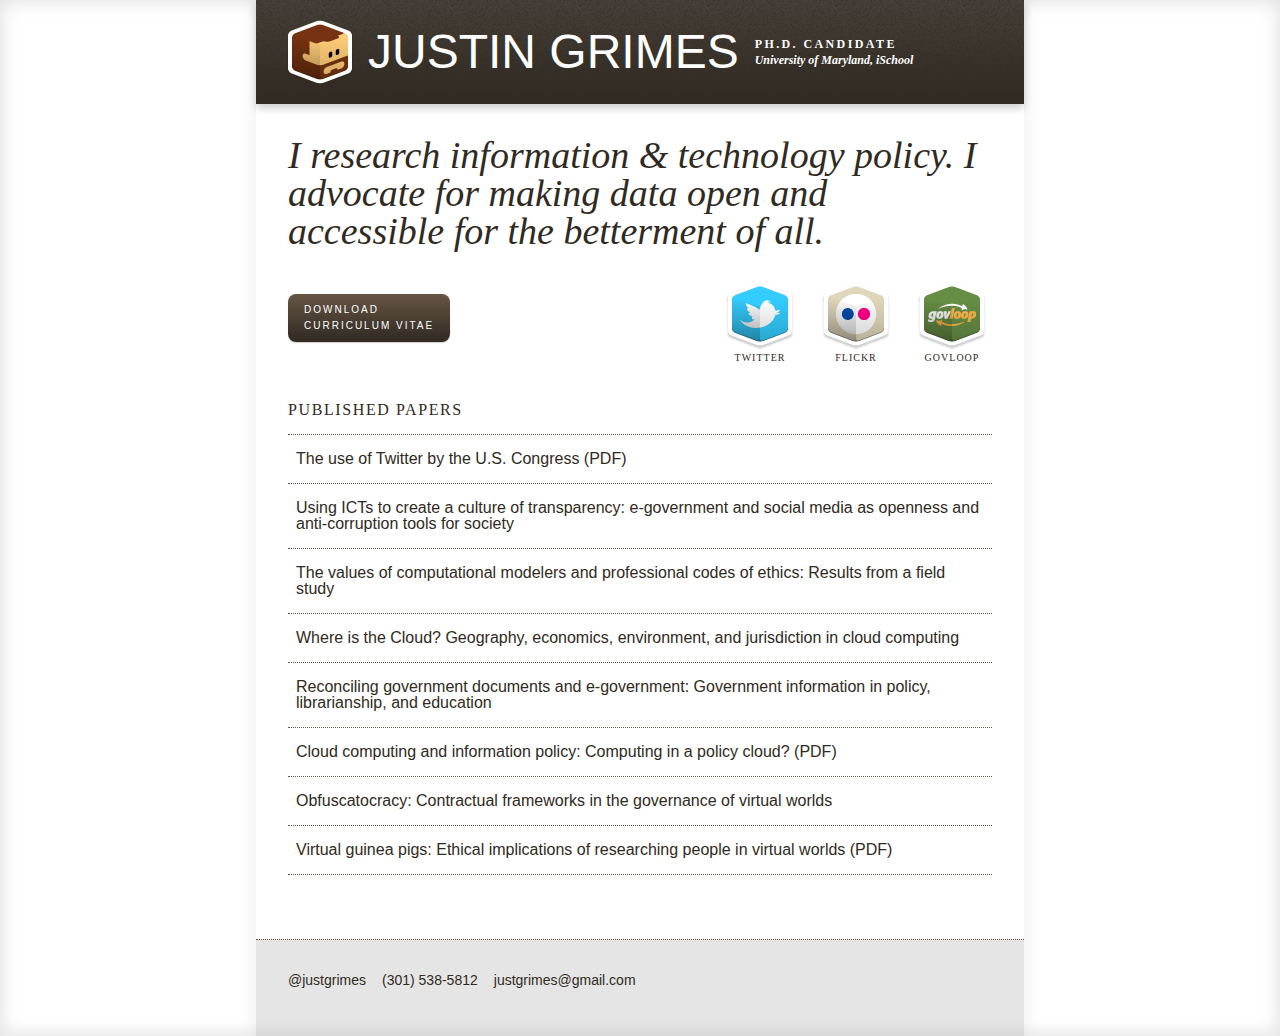
<file: index.html>
<!DOCTYPE html> 
<html> 
<head> 
  <meta charset=utf-8> 
  <title>Justin Grimes - Researcher, advocate, data wrangler...</title> 
  <!--<link rel=icon href= />--> 
  
  <link rel=stylesheet href=http://justgrimes.com/fonts/ProximaNovaRegular/stylesheet.css type=text/css> 
  <link rel=stylesheet href=http://justgrimes.com/fonts/ProximaNovaBold/stylesheet.css type=text/css> 
  <link rel=stylesheet href=http://justgrimes.com/fonts/LeagueGothic/stylesheet.css type=text/css> 
 
  <link rel=stylesheet media=all href=style.css> 
  
  <link rel='shortcut icon' href=images/favicon.png> 
  
  <meta name=viewport content='width=768px; initial-scale=1.0; maximum-scale=1.0;'> 
    
</head> 
<body> 
 
<div id=wrap> 
 
 
<header class=clearfloat> 
 
  <a href=# class=clearfloat><img src=images/JustGrimes160.png /><h1>Justin Grimes</h1></a> 
  <h2>Ph.D. Candidate<br /><em>University of Maryland, iSchool</em></h2> 
 
</header> 
 
 
<div id=content> 
 
  <h3>I research information & technology policy. I advocate for making data open and accessible for the betterment of all.</h3>
  
  
  <div id=links class=clearfloat> 
  
    <a href="" class=button>Download<br>Curriculum Vitae</a> 
    
    <ul class=clearfloat> 
      
      <li class=twitter><a href="http://twitter.com/justgrimes"> 
        Twitter
      </a></li> 
      
      <li class=flickr><a href="http://www.flickr.com/photos/notbrucelee"> 
        Flickr
      </a></li> 
      
      <li class=govloop><a href="http://www.govloop.com/profile/JustinGrimes"> 
        GovLoop
      </a></li> 
    
    </ul> 
    
  </div> 
  
  <h4>Published Papers</h4> 
  
  <ul id=published> 
    <li><a href="http://hcil.cs.umd.edu/trs/2009-32/2009-32.pdf">The use of Twitter by the U.S. Congress (PDF)</a></li> 
		<li><a href="http://dx.doi.org/10.1016/j.giq.2010.03.001">Using ICTs to create a culture of transparency: e-government and social media as openness and anti-corruption tools for society</a></li> 
		<li><a href="http://www.computer.org/portal/web/csdl/doi/10.1109/HICSS.2010.400">The values of computational modelers and professional codes of ethics: Results from a field study</a></li> 
		<li><a href="http://firstmonday.org/htbin/cgiwrap/bin/ojs/index.php/fm/article/view/2456/2171">Where is the Cloud? Geography, economics, environment, and jurisdiction in cloud computing</a></li> 
		<li><a href="http://linkinghub.elsevier.com/retrieve/pii/S0740624X0900046X">Reconciling government documents and e-government: Government information in policy, librarianship, and education</a></li> 
		<li><a href="www.umiacs.umd.edu/~jimmylin/publications/Jaeger_etal_2008.pdf">Cloud computing and information policy: Computing in a policy cloud? (PDF)</a></li> 
		<li><a href="http://firstmonday.org/htbin/cgiwrap/bin/ojs/index.php/fm/article/view/2153/2029">Obfuscatocracy: Contractual frameworks in the governance of virtual worlds</a> 
		<li><a href="http://ijire.net/issue_2.1/grimes.pdf">Virtual guinea pigs: Ethical implications of researching people in virtual worlds (PDF)</a> 
  </ul> 
  
 
</div> 
 
 
<footer> 
 
  <ul> 
    <li><a href=#> 
      @justgrimes
    </a></li> 
    
    <li><a rel=tel href=#> 
      (301) 538-5812
    </a></li> 
    
    <li><a href='&#109;&#97;&#105;&#108;&#116;&#111;&#58;&#106;&#117;&#115;&#116;&#103;&#114;&#105;&#109;&#101;&#115;&#64;&#103;&#109;&#97;&#105;&#108;&#46;&#99;&#111;&#109;'> 
      &#106;&#117;&#115;&#116;&#103;&#114;&#105;&#109;&#101;&#115;&#64;&#103;&#109;&#97;&#105;&#108;&#46;&#99;&#111;&#109;
    </a></li> 
  
  </ul> 
 
</footer> 
 
</div> <!-- #wrap --> 
 
</body> 
</html>
</file>
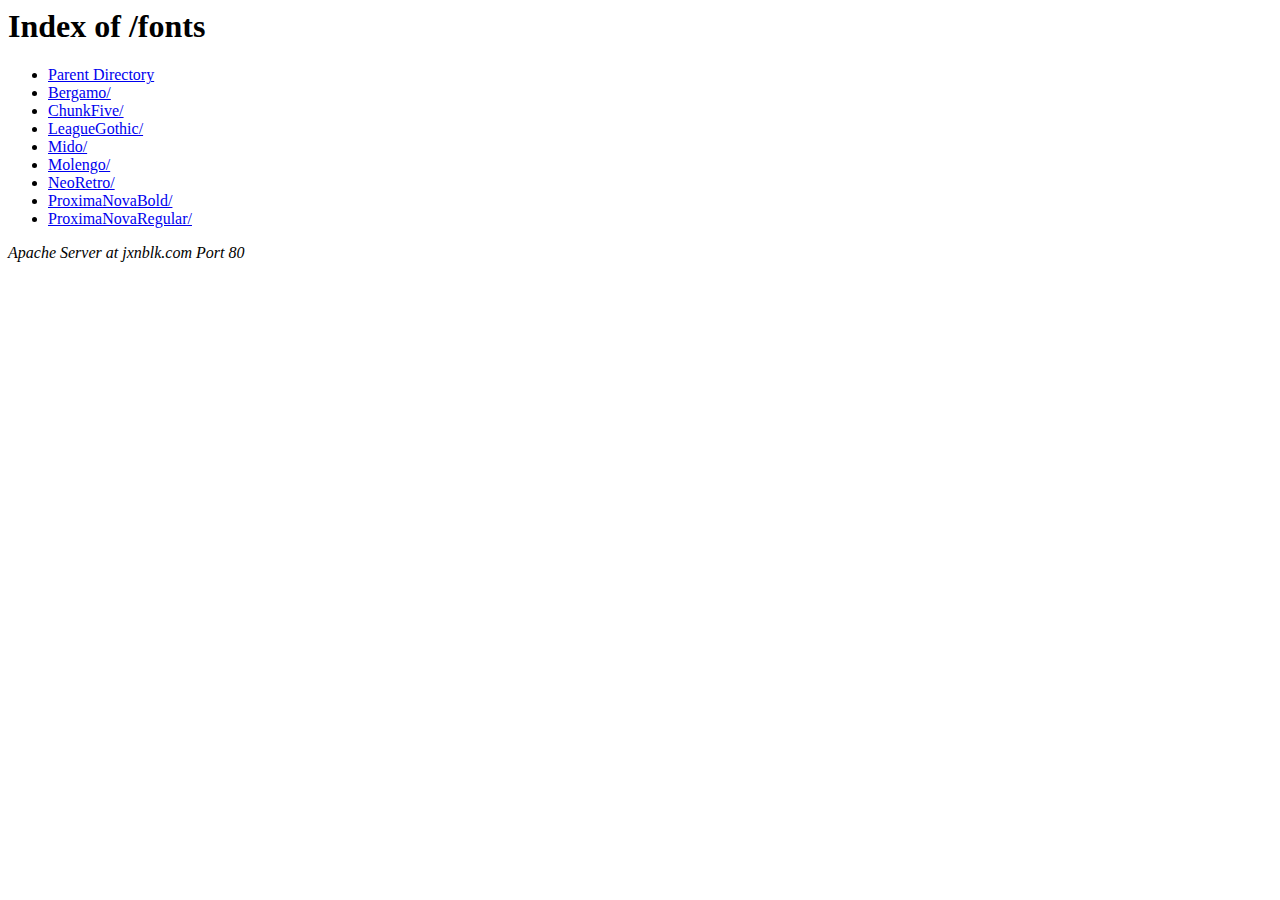
<file: fonts/index.html>
<!DOCTYPE HTML PUBLIC "-//W3C//DTD HTML 3.2 Final//EN">
<html>
 <head>
  <title>Index of /fonts</title>
 </head>
 <body>
<h1>Index of /fonts</h1>
<ul><li><a href="../index.html"> Parent Directory</a></li>
<li><a href="Bergamo/index.html"> Bergamo/</a></li>
<li><a href="ChunkFive/index.html"> ChunkFive/</a></li>
<li><a href="LeagueGothic/index.html"> LeagueGothic/</a></li>
<li><a href="Mido/index.html"> Mido/</a></li>
<li><a href="Molengo/index.html"> Molengo/</a></li>
<li><a href="NeoRetro/index.html"> NeoRetro/</a></li>
<li><a href="ProximaNovaBold/index.html"> ProximaNovaBold/</a></li>
<li><a href="ProximaNovaRegular/index.html"> ProximaNovaRegular/</a></li>
</ul>
<address>Apache Server at jxnblk.com Port 80</address>
</body></html>

<!-- Localized -->
</file>
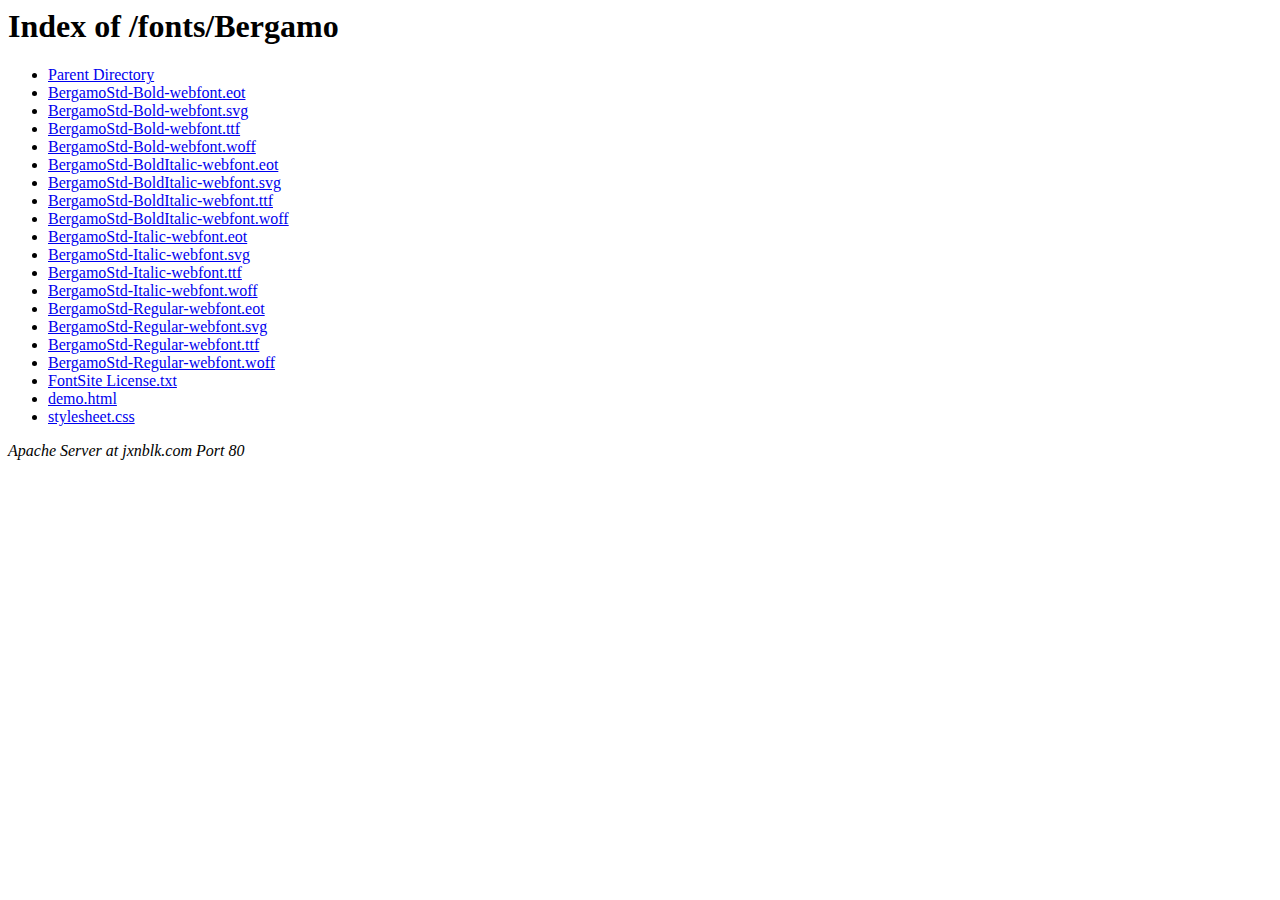
<file: fonts/Bergamo/index.html>
<!DOCTYPE HTML PUBLIC "-//W3C//DTD HTML 3.2 Final//EN">
<html>
 <head>
  <title>Index of /fonts/Bergamo</title>
 </head>
 <body>
<h1>Index of /fonts/Bergamo</h1>
<ul><li><a href="../index.html"> Parent Directory</a></li>
<li><a href="BergamoStd-Bold-webfont.eot"> BergamoStd-Bold-webfont.eot</a></li>
<li><a href="BergamoStd-Bold-webfont.svg"> BergamoStd-Bold-webfont.svg</a></li>
<li><a href="BergamoStd-Bold-webfont.ttf"> BergamoStd-Bold-webfont.ttf</a></li>
<li><a href="BergamoStd-Bold-webfont.woff"> BergamoStd-Bold-webfont.woff</a></li>
<li><a href="BergamoStd-BoldItalic-webfont.eot"> BergamoStd-BoldItalic-webfont.eot</a></li>
<li><a href="BergamoStd-BoldItalic-webfont.svg"> BergamoStd-BoldItalic-webfont.svg</a></li>
<li><a href="BergamoStd-BoldItalic-webfont.ttf"> BergamoStd-BoldItalic-webfont.ttf</a></li>
<li><a href="BergamoStd-BoldItalic-webfont.woff"> BergamoStd-BoldItalic-webfont.woff</a></li>
<li><a href="BergamoStd-Italic-webfont.eot"> BergamoStd-Italic-webfont.eot</a></li>
<li><a href="BergamoStd-Italic-webfont.svg"> BergamoStd-Italic-webfont.svg</a></li>
<li><a href="BergamoStd-Italic-webfont.ttf"> BergamoStd-Italic-webfont.ttf</a></li>
<li><a href="BergamoStd-Italic-webfont.woff"> BergamoStd-Italic-webfont.woff</a></li>
<li><a href="BergamoStd-Regular-webfont.eot"> BergamoStd-Regular-webfont.eot</a></li>
<li><a href="BergamoStd-Regular-webfont.svg"> BergamoStd-Regular-webfont.svg</a></li>
<li><a href="BergamoStd-Regular-webfont.ttf"> BergamoStd-Regular-webfont.ttf</a></li>
<li><a href="BergamoStd-Regular-webfont.woff"> BergamoStd-Regular-webfont.woff</a></li>
<li><a href="FontSite%20License.txt"> FontSite License.txt</a></li>
<li><a href="demo.html"> demo.html</a></li>
<li><a href="stylesheet.css"> stylesheet.css</a></li>
</ul>
<address>Apache Server at jxnblk.com Port 80</address>
</body></html>

<!-- Localized -->
</file>
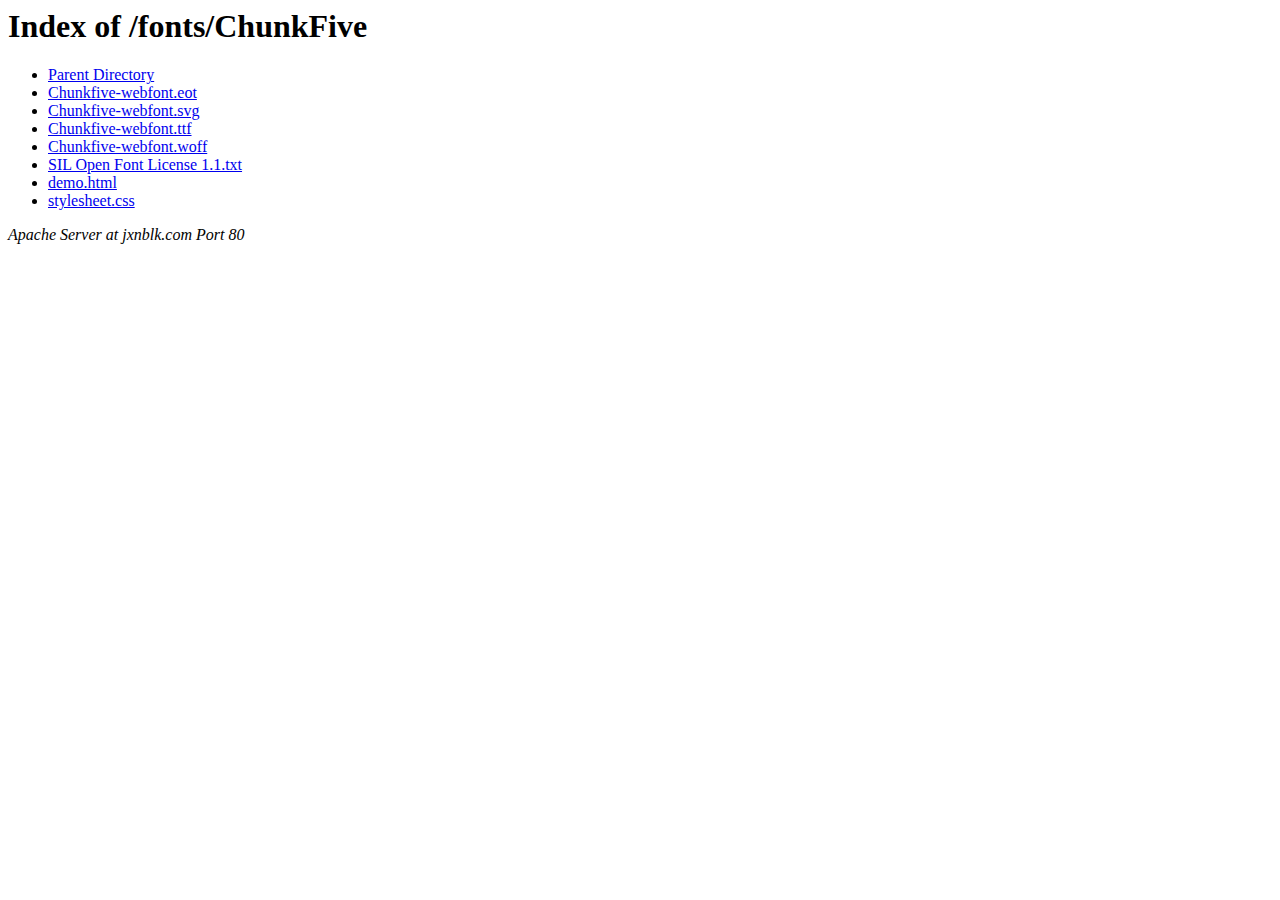
<file: fonts/ChunkFive/index.html>
<!DOCTYPE HTML PUBLIC "-//W3C//DTD HTML 3.2 Final//EN">
<html>
 <head>
  <title>Index of /fonts/ChunkFive</title>
 </head>
 <body>
<h1>Index of /fonts/ChunkFive</h1>
<ul><li><a href="../index.html"> Parent Directory</a></li>
<li><a href="Chunkfive-webfont.eot"> Chunkfive-webfont.eot</a></li>
<li><a href="Chunkfive-webfont.svg"> Chunkfive-webfont.svg</a></li>
<li><a href="Chunkfive-webfont.ttf"> Chunkfive-webfont.ttf</a></li>
<li><a href="Chunkfive-webfont.woff"> Chunkfive-webfont.woff</a></li>
<li><a href="SIL%20Open%20Font%20License%201.1.txt"> SIL Open Font License 1.1.txt</a></li>
<li><a href="demo.html"> demo.html</a></li>
<li><a href="stylesheet.css"> stylesheet.css</a></li>
</ul>
<address>Apache Server at jxnblk.com Port 80</address>
</body></html>

<!-- Localized -->
</file>
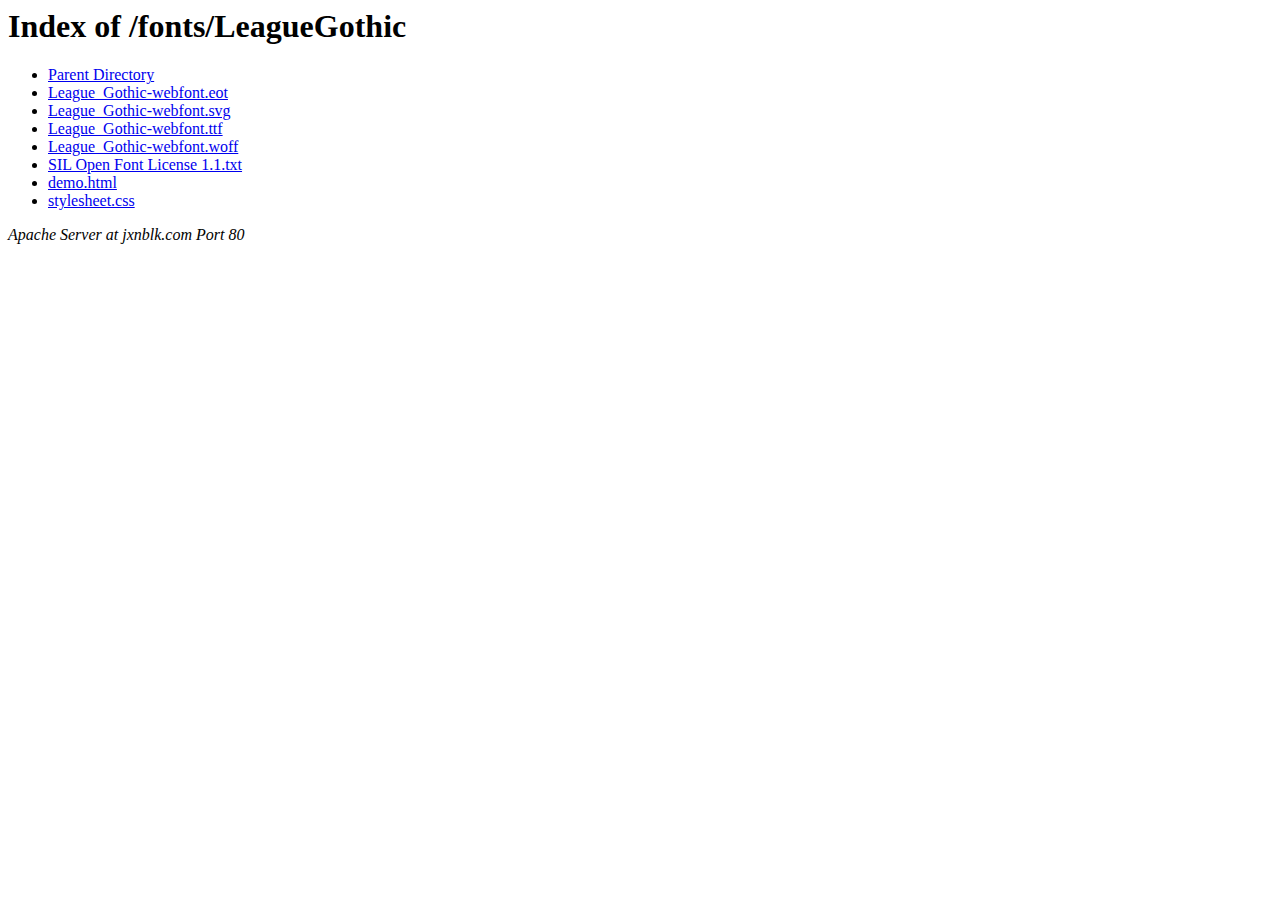
<file: fonts/LeagueGothic/index.html>
<!DOCTYPE HTML PUBLIC "-//W3C//DTD HTML 3.2 Final//EN">
<html>
 <head>
  <title>Index of /fonts/LeagueGothic</title>
 </head>
 <body>
<h1>Index of /fonts/LeagueGothic</h1>
<ul><li><a href="../index.html"> Parent Directory</a></li>
<li><a href="League_Gothic-webfont.eot"> League_Gothic-webfont.eot</a></li>
<li><a href="League_Gothic-webfont.svg"> League_Gothic-webfont.svg</a></li>
<li><a href="League_Gothic-webfont.ttf"> League_Gothic-webfont.ttf</a></li>
<li><a href="League_Gothic-webfont.woff"> League_Gothic-webfont.woff</a></li>
<li><a href="SIL%20Open%20Font%20License%201.1.txt"> SIL Open Font License 1.1.txt</a></li>
<li><a href="demo.html"> demo.html</a></li>
<li><a href="stylesheet.css"> stylesheet.css</a></li>
</ul>
<address>Apache Server at jxnblk.com Port 80</address>
</body></html>

<!-- Localized -->
</file>
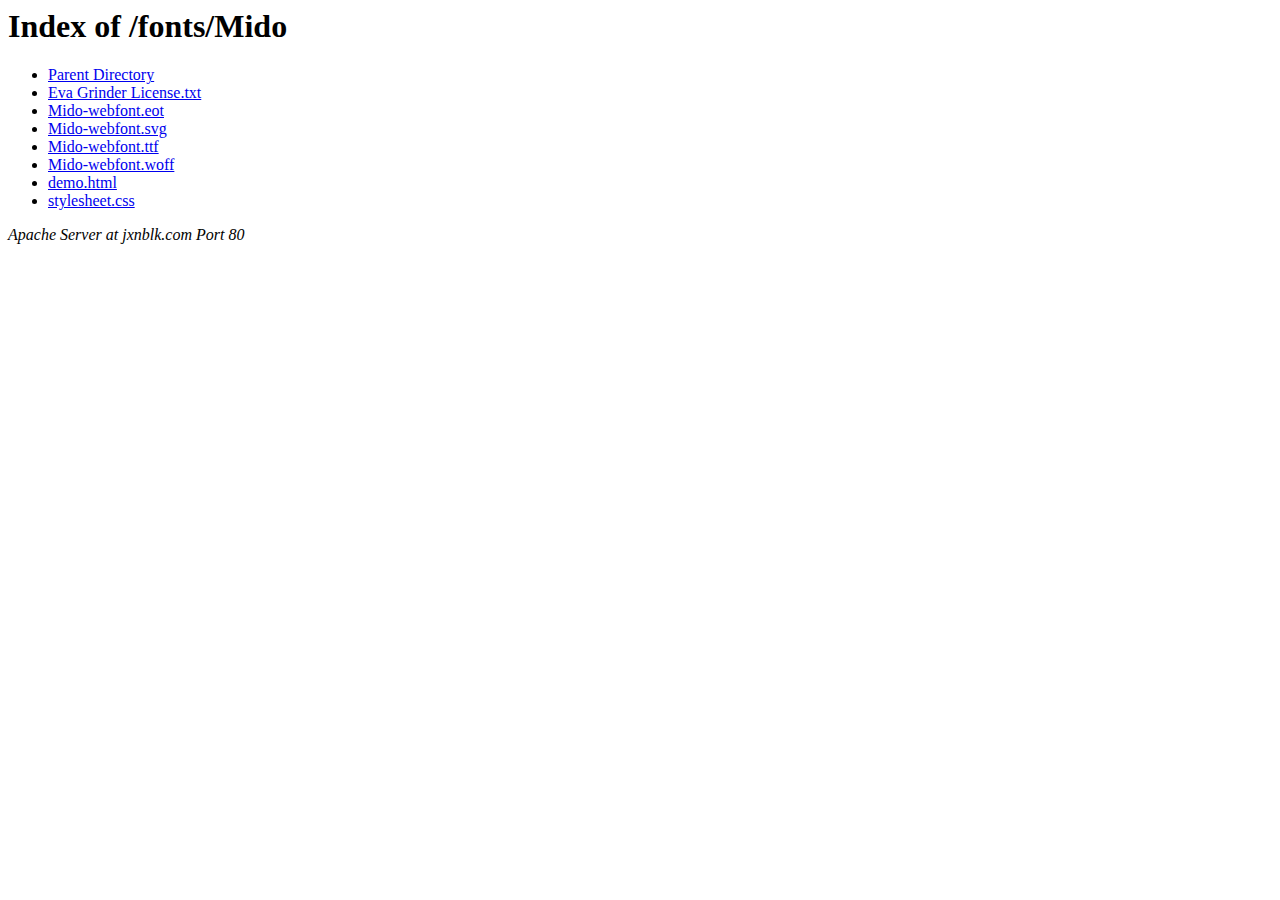
<file: fonts/Mido/index.html>
<!DOCTYPE HTML PUBLIC "-//W3C//DTD HTML 3.2 Final//EN">
<html>
 <head>
  <title>Index of /fonts/Mido</title>
 </head>
 <body>
<h1>Index of /fonts/Mido</h1>
<ul><li><a href="../index.html"> Parent Directory</a></li>
<li><a href="Eva%20Grinder%20License.txt"> Eva Grinder License.txt</a></li>
<li><a href="Mido-webfont.eot"> Mido-webfont.eot</a></li>
<li><a href="Mido-webfont.svg"> Mido-webfont.svg</a></li>
<li><a href="Mido-webfont.ttf"> Mido-webfont.ttf</a></li>
<li><a href="Mido-webfont.woff"> Mido-webfont.woff</a></li>
<li><a href="demo.html"> demo.html</a></li>
<li><a href="stylesheet.css"> stylesheet.css</a></li>
</ul>
<address>Apache Server at jxnblk.com Port 80</address>
</body></html>

<!-- Localized -->
</file>
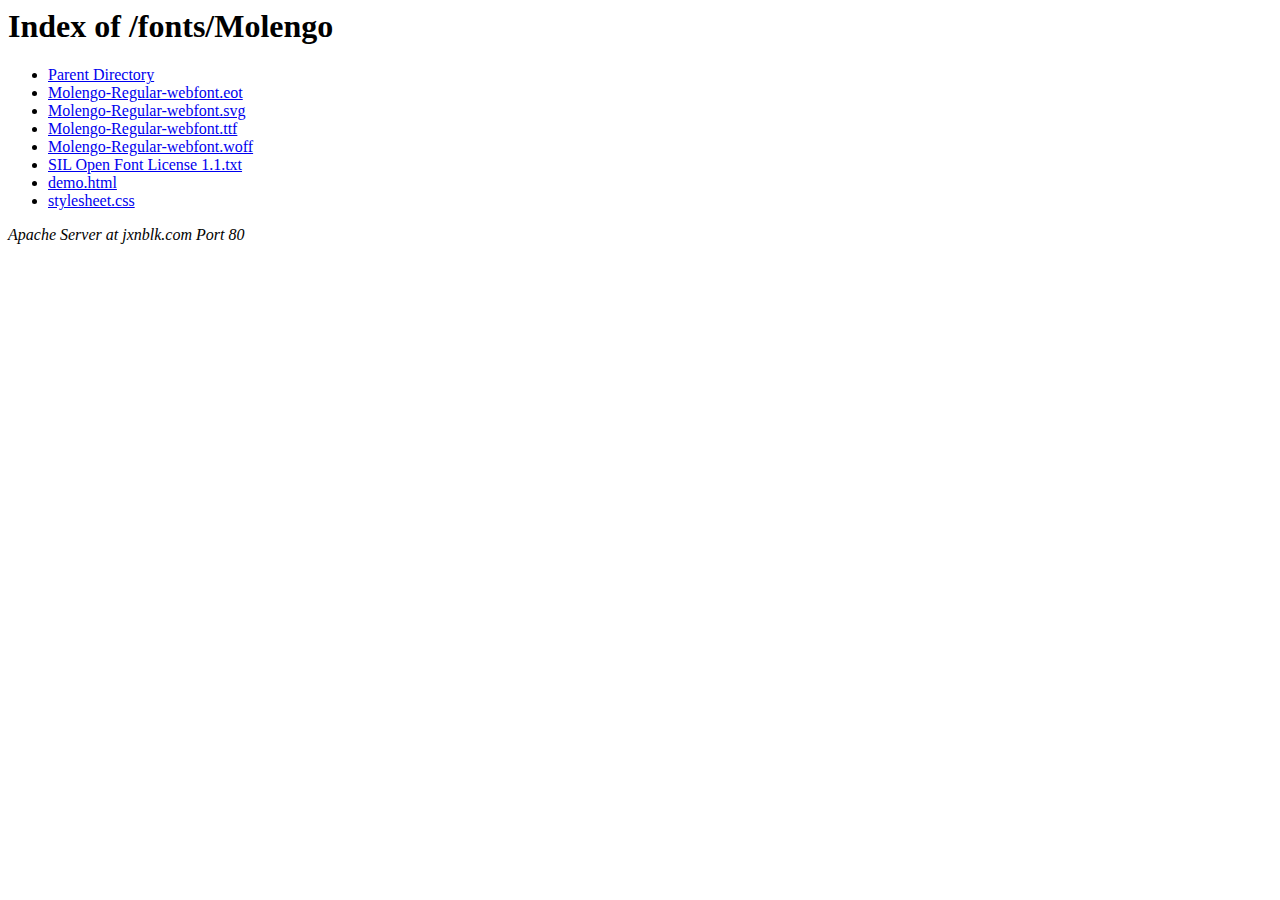
<file: fonts/Molengo/index.html>
<!DOCTYPE HTML PUBLIC "-//W3C//DTD HTML 3.2 Final//EN">
<html>
 <head>
  <title>Index of /fonts/Molengo</title>
 </head>
 <body>
<h1>Index of /fonts/Molengo</h1>
<ul><li><a href="../index.html"> Parent Directory</a></li>
<li><a href="Molengo-Regular-webfont.eot"> Molengo-Regular-webfont.eot</a></li>
<li><a href="Molengo-Regular-webfont.svg"> Molengo-Regular-webfont.svg</a></li>
<li><a href="Molengo-Regular-webfont.ttf"> Molengo-Regular-webfont.ttf</a></li>
<li><a href="Molengo-Regular-webfont.woff"> Molengo-Regular-webfont.woff</a></li>
<li><a href="SIL%20Open%20Font%20License%201.1.txt"> SIL Open Font License 1.1.txt</a></li>
<li><a href="demo.html"> demo.html</a></li>
<li><a href="stylesheet.css"> stylesheet.css</a></li>
</ul>
<address>Apache Server at jxnblk.com Port 80</address>
</body></html>

<!-- Localized -->
</file>
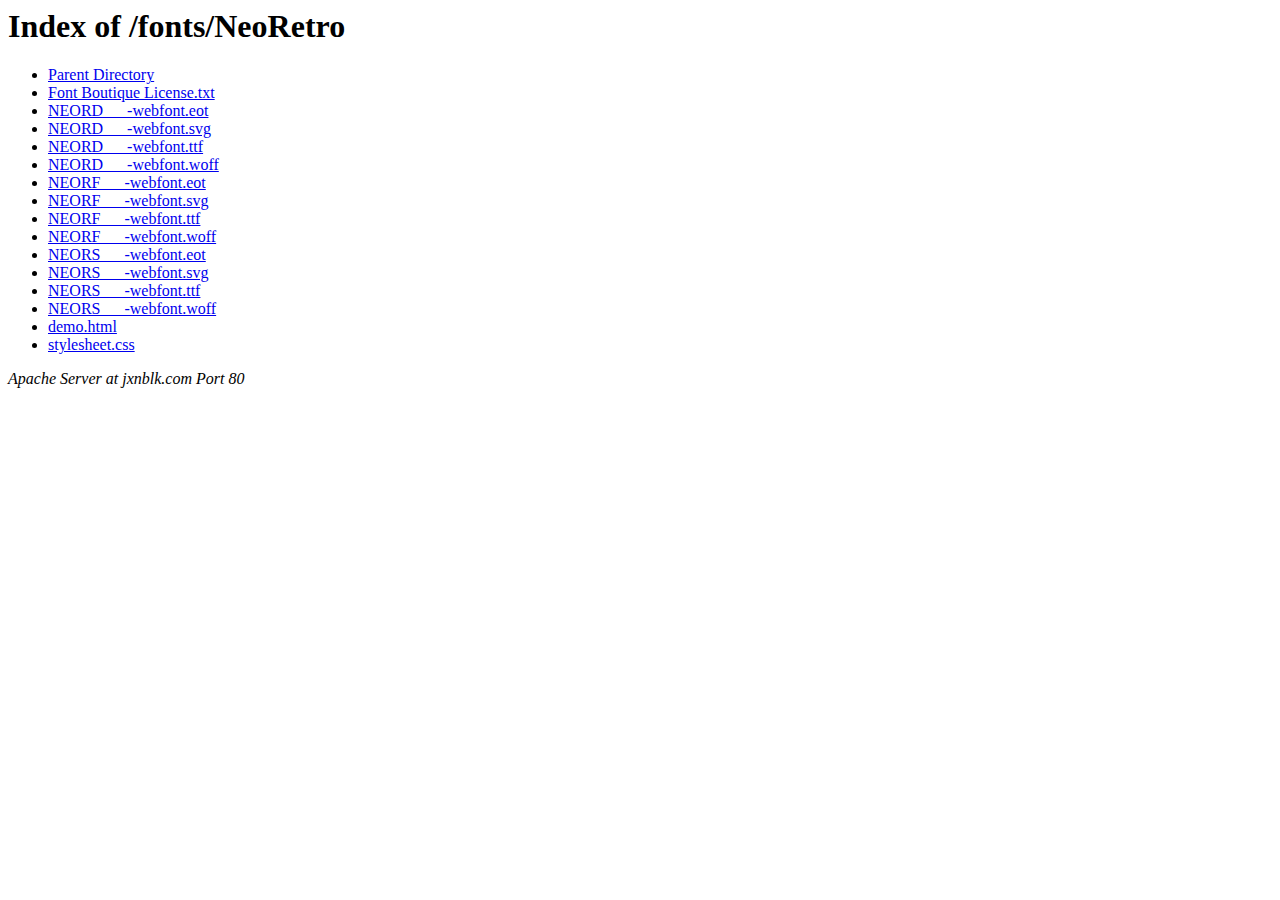
<file: fonts/NeoRetro/index.html>
<!DOCTYPE HTML PUBLIC "-//W3C//DTD HTML 3.2 Final//EN">
<html>
 <head>
  <title>Index of /fonts/NeoRetro</title>
 </head>
 <body>
<h1>Index of /fonts/NeoRetro</h1>
<ul><li><a href="../index.html"> Parent Directory</a></li>
<li><a href="Font%20Boutique%20License.txt"> Font Boutique License.txt</a></li>
<li><a href="NEORD___-webfont.eot"> NEORD___-webfont.eot</a></li>
<li><a href="NEORD___-webfont.svg"> NEORD___-webfont.svg</a></li>
<li><a href="NEORD___-webfont.ttf"> NEORD___-webfont.ttf</a></li>
<li><a href="NEORD___-webfont.woff"> NEORD___-webfont.woff</a></li>
<li><a href="NEORF___-webfont.eot"> NEORF___-webfont.eot</a></li>
<li><a href="NEORF___-webfont.svg"> NEORF___-webfont.svg</a></li>
<li><a href="NEORF___-webfont.ttf"> NEORF___-webfont.ttf</a></li>
<li><a href="NEORF___-webfont.woff"> NEORF___-webfont.woff</a></li>
<li><a href="NEORS___-webfont.eot"> NEORS___-webfont.eot</a></li>
<li><a href="NEORS___-webfont.svg"> NEORS___-webfont.svg</a></li>
<li><a href="NEORS___-webfont.ttf"> NEORS___-webfont.ttf</a></li>
<li><a href="NEORS___-webfont.woff"> NEORS___-webfont.woff</a></li>
<li><a href="demo.html"> demo.html</a></li>
<li><a href="stylesheet.css"> stylesheet.css</a></li>
</ul>
<address>Apache Server at jxnblk.com Port 80</address>
</body></html>

<!-- Localized -->
</file>
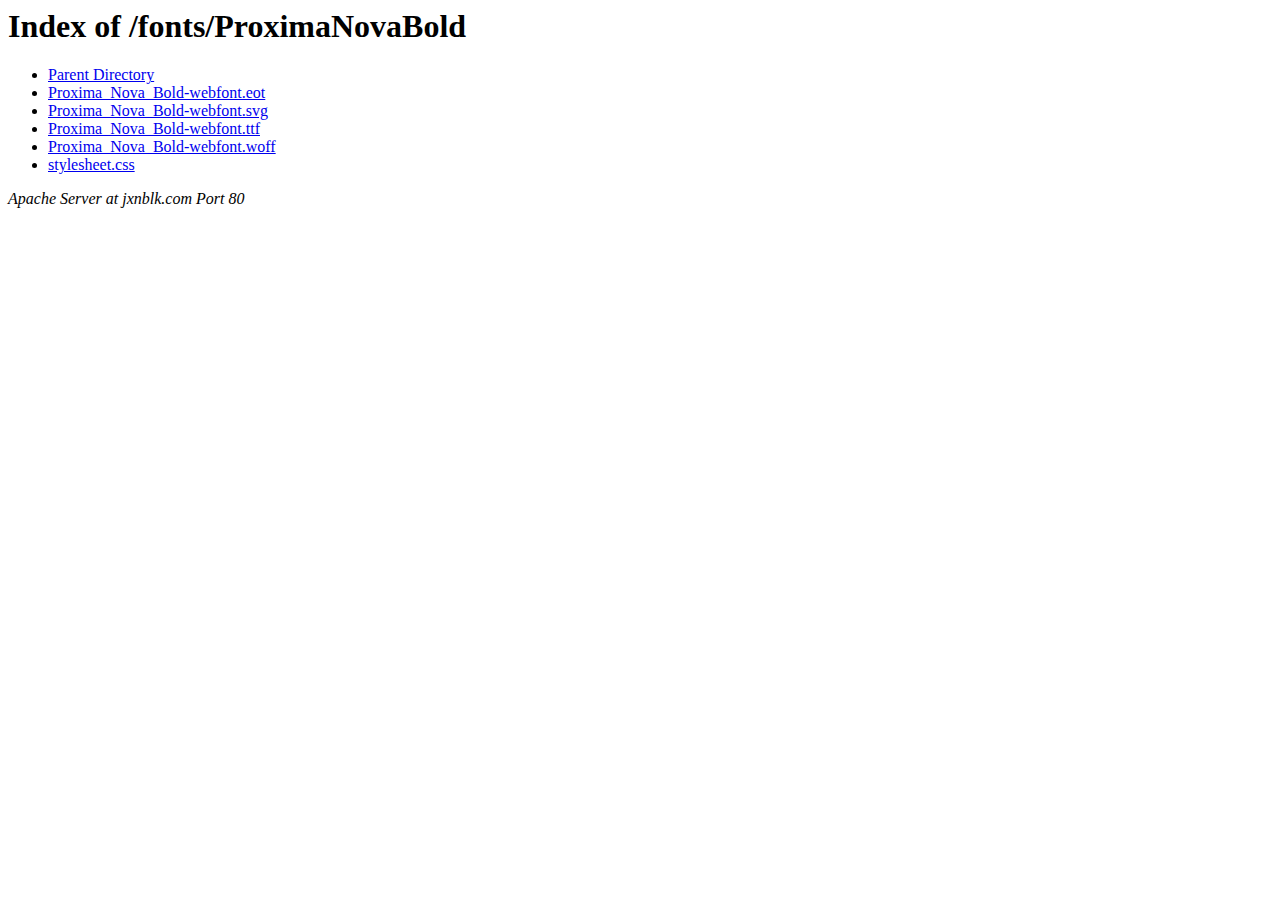
<file: fonts/ProximaNovaBold/index.html>
<!DOCTYPE HTML PUBLIC "-//W3C//DTD HTML 3.2 Final//EN">
<html>
 <head>
  <title>Index of /fonts/ProximaNovaBold</title>
 </head>
 <body>
<h1>Index of /fonts/ProximaNovaBold</h1>
<ul><li><a href="../index.html"> Parent Directory</a></li>
<li><a href="Proxima_Nova_Bold-webfont.eot"> Proxima_Nova_Bold-webfont.eot</a></li>
<li><a href="Proxima_Nova_Bold-webfont.svg"> Proxima_Nova_Bold-webfont.svg</a></li>
<li><a href="Proxima_Nova_Bold-webfont.ttf"> Proxima_Nova_Bold-webfont.ttf</a></li>
<li><a href="Proxima_Nova_Bold-webfont.woff"> Proxima_Nova_Bold-webfont.woff</a></li>
<li><a href="stylesheet.css"> stylesheet.css</a></li>
</ul>
<address>Apache Server at jxnblk.com Port 80</address>
</body></html>

<!-- Localized -->
</file>
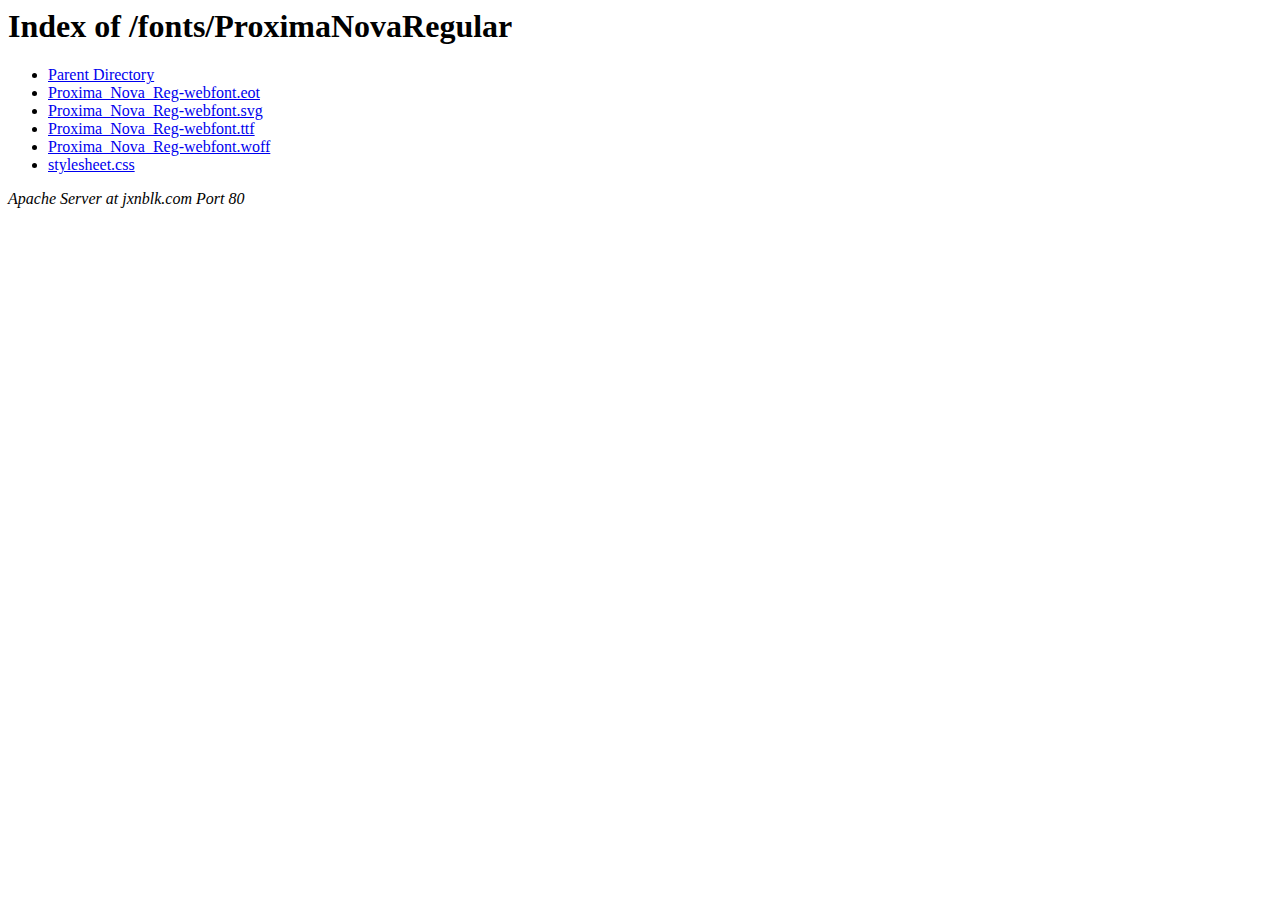
<file: fonts/ProximaNovaRegular/index.html>
<!DOCTYPE HTML PUBLIC "-//W3C//DTD HTML 3.2 Final//EN">
<html>
 <head>
  <title>Index of /fonts/ProximaNovaRegular</title>
 </head>
 <body>
<h1>Index of /fonts/ProximaNovaRegular</h1>
<ul><li><a href="../index.html"> Parent Directory</a></li>
<li><a href="Proxima_Nova_Reg-webfont.eot"> Proxima_Nova_Reg-webfont.eot</a></li>
<li><a href="Proxima_Nova_Reg-webfont.svg"> Proxima_Nova_Reg-webfont.svg</a></li>
<li><a href="Proxima_Nova_Reg-webfont.ttf"> Proxima_Nova_Reg-webfont.ttf</a></li>
<li><a href="Proxima_Nova_Reg-webfont.woff"> Proxima_Nova_Reg-webfont.woff</a></li>
<li><a href="stylesheet.css"> stylesheet.css</a></li>
</ul>
<address>Apache Server at jxnblk.com Port 80</address>
</body></html>

<!-- Localized -->
</file>
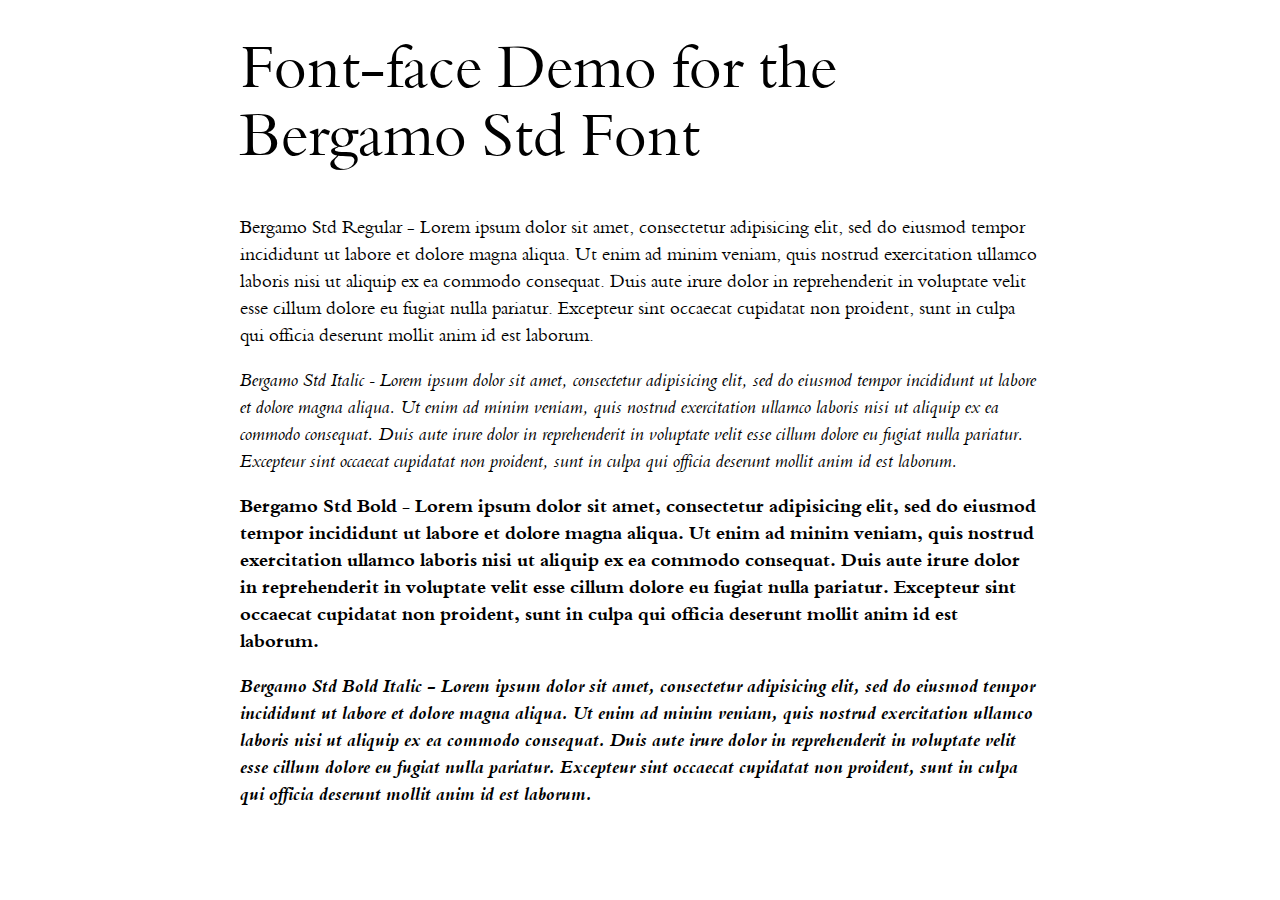
<file: fonts/Bergamo/demo.html>
<!DOCTYPE html PUBLIC "-//W3C//DTD XHTML 1.0 Strict//EN"
	"http://www.w3.org/TR/xhtml1/DTD/xhtml1-strict.dtd">

<html xmlns="http://www.w3.org/1999/xhtml" xml:lang="en" lang="en">
<head>
	<meta http-equiv="Content-Type" content="text/html; charset=utf-8"/>

	<title>Font Face Demo</title>
	<link rel="stylesheet" href="stylesheet.css" type="text/css" charset="utf-8">
	<style type="text/css" media="screen">
		h1.fontface {font: 60px/68px 'BergamoStdRegular', Arial, sans-serif;letter-spacing: 0;}

		p.style1 {font: 18px/27px 'BergamoStdRegular', Arial, sans-serif;}
		p.style2 {font: 18px/27px 'BergamoStdItalic', Arial, sans-serif;}
		p.style3 {font: 18px/27px 'BergamoStdBold', Arial, sans-serif;}
		p.style4 {font: 18px/27px 'BergamoStdBoldItalic', Arial, sans-serif;}
		
		#container {
			width: 800px;
			margin-left: auto;
			margin-right: auto;
		}
	</style>
</head>

<body>
	<div id="container">
		<h1 class="fontface">Font-face Demo for the Bergamo Std Font</h1>
	
	 

	<p class="style1">Bergamo Std Regular - Lorem ipsum dolor sit amet, consectetur adipisicing elit, sed do eiusmod tempor incididunt ut labore et dolore magna aliqua. Ut enim ad minim veniam, quis nostrud exercitation ullamco laboris nisi ut aliquip ex ea commodo consequat. Duis aute irure dolor in reprehenderit in voluptate velit esse cillum dolore eu fugiat nulla pariatur. Excepteur sint occaecat cupidatat non proident, sunt in culpa qui officia deserunt mollit anim id est laborum.</p>

	 

	<p class="style2">Bergamo Std Italic - Lorem ipsum dolor sit amet, consectetur adipisicing elit, sed do eiusmod tempor incididunt ut labore et dolore magna aliqua. Ut enim ad minim veniam, quis nostrud exercitation ullamco laboris nisi ut aliquip ex ea commodo consequat. Duis aute irure dolor in reprehenderit in voluptate velit esse cillum dolore eu fugiat nulla pariatur. Excepteur sint occaecat cupidatat non proident, sunt in culpa qui officia deserunt mollit anim id est laborum.</p>

	 

	<p class="style3">Bergamo Std Bold - Lorem ipsum dolor sit amet, consectetur adipisicing elit, sed do eiusmod tempor incididunt ut labore et dolore magna aliqua. Ut enim ad minim veniam, quis nostrud exercitation ullamco laboris nisi ut aliquip ex ea commodo consequat. Duis aute irure dolor in reprehenderit in voluptate velit esse cillum dolore eu fugiat nulla pariatur. Excepteur sint occaecat cupidatat non proident, sunt in culpa qui officia deserunt mollit anim id est laborum.</p>

	 

	<p class="style4">Bergamo Std Bold Italic - Lorem ipsum dolor sit amet, consectetur adipisicing elit, sed do eiusmod tempor incididunt ut labore et dolore magna aliqua. Ut enim ad minim veniam, quis nostrud exercitation ullamco laboris nisi ut aliquip ex ea commodo consequat. Duis aute irure dolor in reprehenderit in voluptate velit esse cillum dolore eu fugiat nulla pariatur. Excepteur sint occaecat cupidatat non proident, sunt in culpa qui officia deserunt mollit anim id est laborum.</p>

		</div>
</body>
</html>
</file>
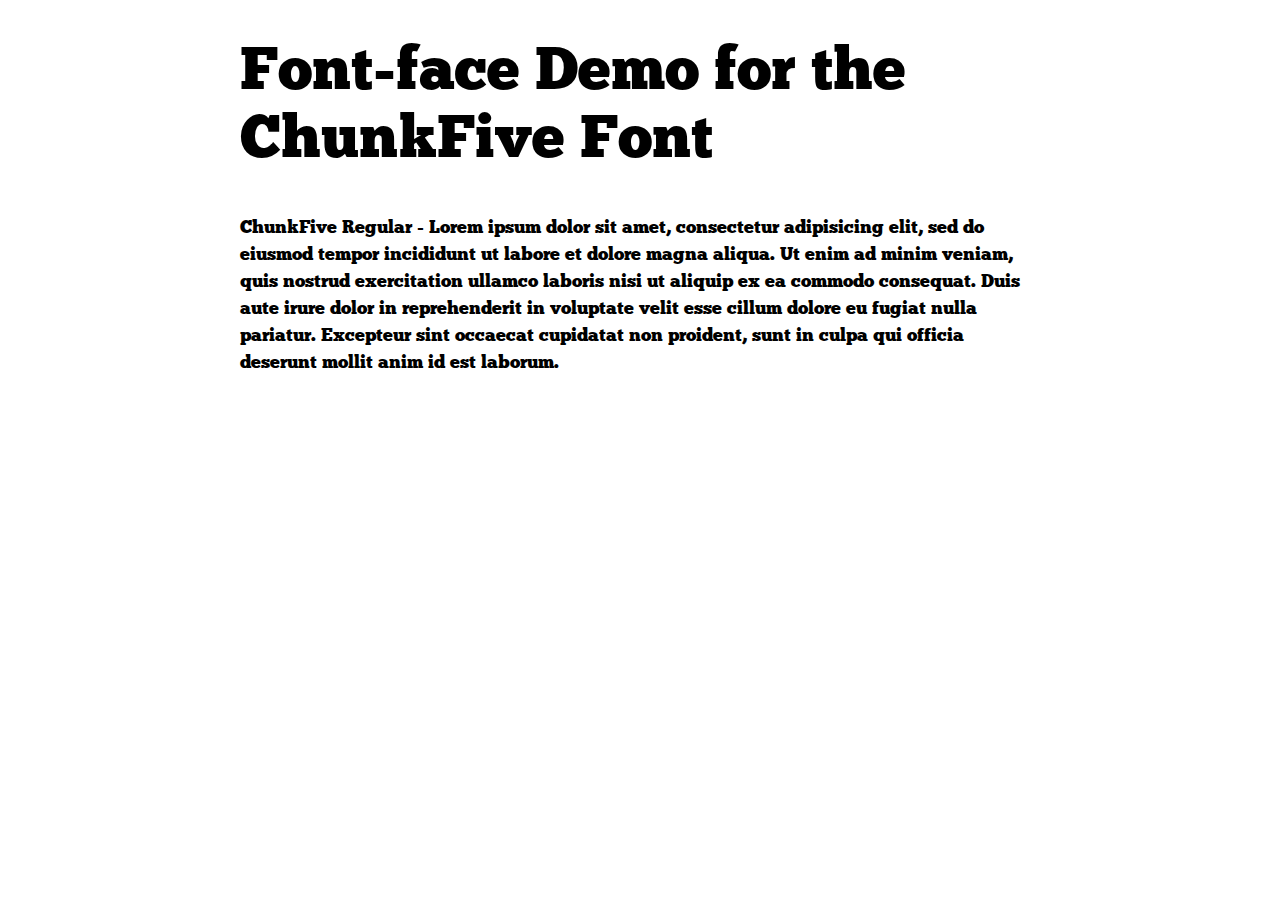
<file: fonts/ChunkFive/demo.html>
<!DOCTYPE html PUBLIC "-//W3C//DTD XHTML 1.0 Strict//EN"
	"http://www.w3.org/TR/xhtml1/DTD/xhtml1-strict.dtd">

<html xmlns="http://www.w3.org/1999/xhtml" xml:lang="en" lang="en">
<head>
	<meta http-equiv="Content-Type" content="text/html; charset=utf-8"/>

	<title>Font Face Demo</title>
	<link rel="stylesheet" href="stylesheet.css" type="text/css" charset="utf-8">
	<style type="text/css" media="screen">
		h1.fontface {font: 60px/68px 'ChunkFiveRegular', Arial, sans-serif;letter-spacing: 0;}

		p.style1 {font: 18px/27px 'ChunkFiveRegular', Arial, sans-serif;}
		
		#container {
			width: 800px;
			margin-left: auto;
			margin-right: auto;
		}
	</style>
</head>

<body>
	<div id="container">
		<h1 class="fontface">Font-face Demo for the ChunkFive Font</h1>
	
	 

	<p class="style1">ChunkFive Regular - Lorem ipsum dolor sit amet, consectetur adipisicing elit, sed do eiusmod tempor incididunt ut labore et dolore magna aliqua. Ut enim ad minim veniam, quis nostrud exercitation ullamco laboris nisi ut aliquip ex ea commodo consequat. Duis aute irure dolor in reprehenderit in voluptate velit esse cillum dolore eu fugiat nulla pariatur. Excepteur sint occaecat cupidatat non proident, sunt in culpa qui officia deserunt mollit anim id est laborum.</p>

		</div>
</body>
</html>
</file>
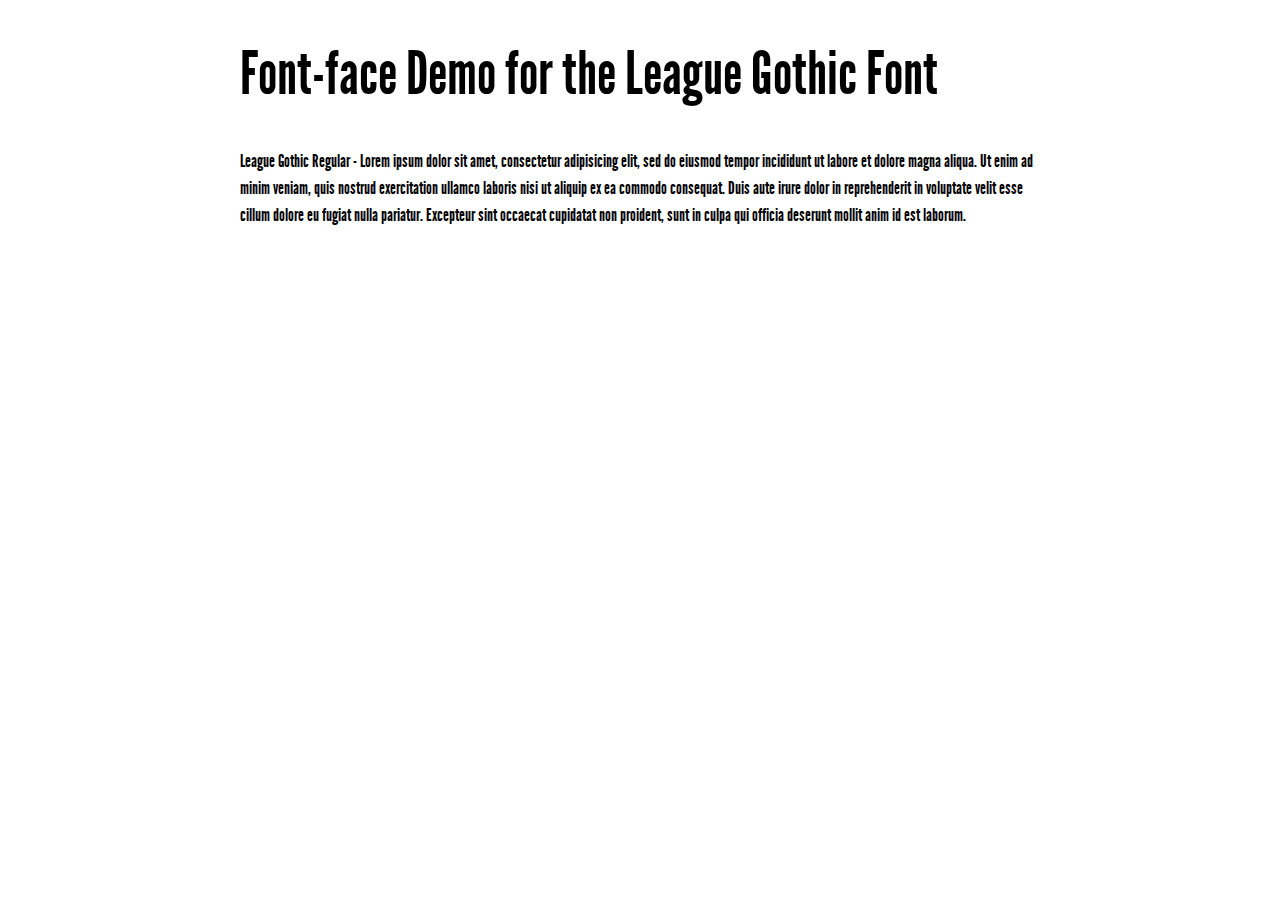
<file: fonts/LeagueGothic/demo.html>
<!DOCTYPE html PUBLIC "-//W3C//DTD XHTML 1.0 Strict//EN"
	"http://www.w3.org/TR/xhtml1/DTD/xhtml1-strict.dtd">

<html xmlns="http://www.w3.org/1999/xhtml" xml:lang="en" lang="en">
<head>
	<meta http-equiv="Content-Type" content="text/html; charset=utf-8"/>

	<title>Font Face Demo</title>
	<link rel="stylesheet" href="stylesheet.css" type="text/css" charset="utf-8">
	<style type="text/css" media="screen">
		h1.fontface {font: 60px/68px 'LeagueGothicRegular', Arial, sans-serif;letter-spacing: 0;}

		p.style1 {font: 18px/27px 'LeagueGothicRegular', Arial, sans-serif;}
		
		#container {
			width: 800px;
			margin-left: auto;
			margin-right: auto;
		}
	</style>
</head>

<body>
	<div id="container">
		<h1 class="fontface">Font-face Demo for the League Gothic Font</h1>
	
	 

	<p class="style1">League Gothic Regular - Lorem ipsum dolor sit amet, consectetur adipisicing elit, sed do eiusmod tempor incididunt ut labore et dolore magna aliqua. Ut enim ad minim veniam, quis nostrud exercitation ullamco laboris nisi ut aliquip ex ea commodo consequat. Duis aute irure dolor in reprehenderit in voluptate velit esse cillum dolore eu fugiat nulla pariatur. Excepteur sint occaecat cupidatat non proident, sunt in culpa qui officia deserunt mollit anim id est laborum.</p>

		</div>
</body>
</html>
</file>
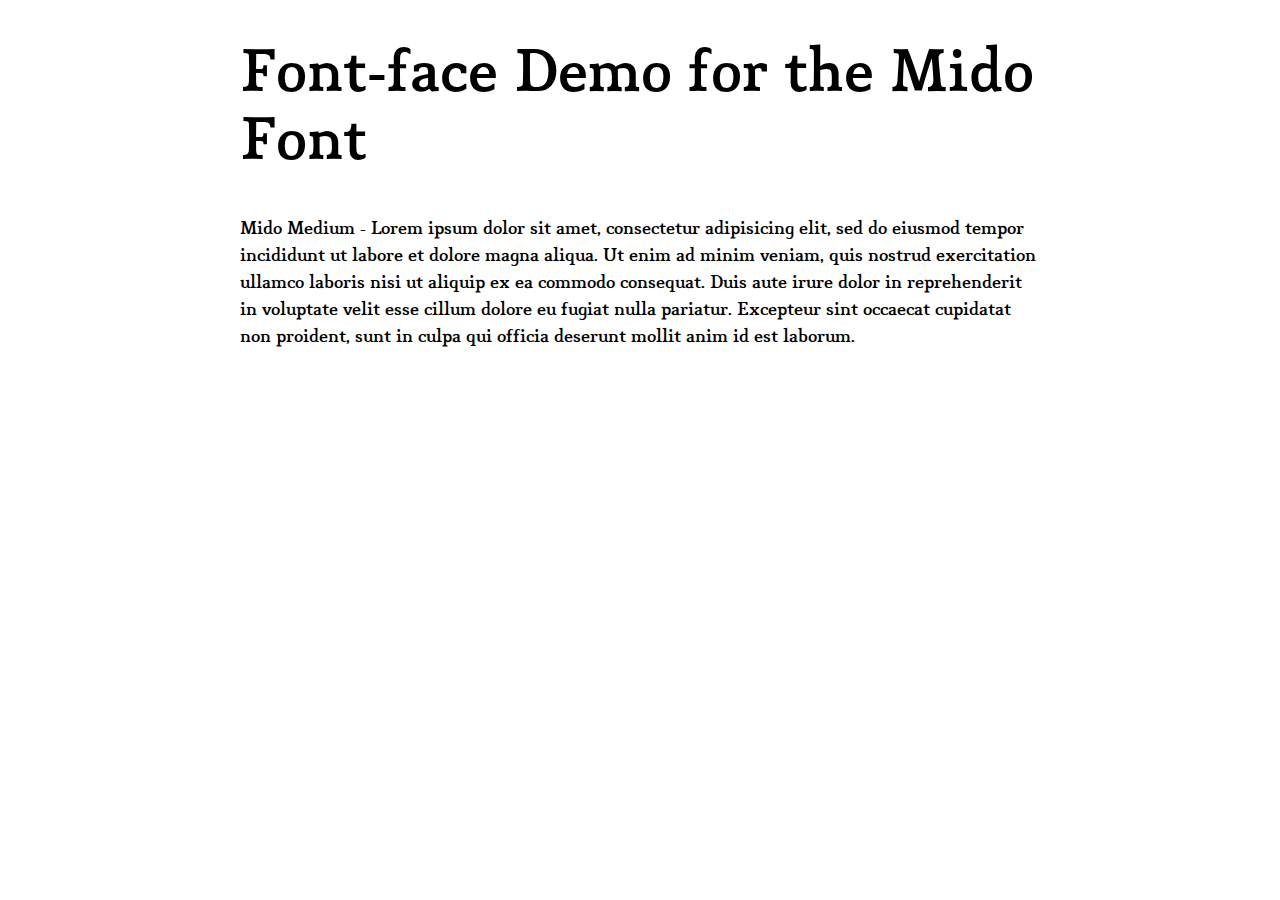
<file: fonts/Mido/demo.html>
<!DOCTYPE html PUBLIC "-//W3C//DTD XHTML 1.0 Strict//EN"
	"http://www.w3.org/TR/xhtml1/DTD/xhtml1-strict.dtd">

<html xmlns="http://www.w3.org/1999/xhtml" xml:lang="en" lang="en">
<head>
	<meta http-equiv="Content-Type" content="text/html; charset=utf-8"/>

	<title>Font Face Demo</title>
	<link rel="stylesheet" href="stylesheet.css" type="text/css" charset="utf-8">
	<style type="text/css" media="screen">
		h1.fontface {font: 60px/68px 'MidoMedium', Arial, sans-serif;letter-spacing: 0;}

		p.style1 {font: 18px/27px 'MidoMedium', Arial, sans-serif;}
		
		#container {
			width: 800px;
			margin-left: auto;
			margin-right: auto;
		}
	</style>
</head>

<body>
	<div id="container">
		<h1 class="fontface">Font-face Demo for the Mido Font</h1>
	
	 

	<p class="style1">Mido Medium - Lorem ipsum dolor sit amet, consectetur adipisicing elit, sed do eiusmod tempor incididunt ut labore et dolore magna aliqua. Ut enim ad minim veniam, quis nostrud exercitation ullamco laboris nisi ut aliquip ex ea commodo consequat. Duis aute irure dolor in reprehenderit in voluptate velit esse cillum dolore eu fugiat nulla pariatur. Excepteur sint occaecat cupidatat non proident, sunt in culpa qui officia deserunt mollit anim id est laborum.</p>

		</div>
</body>
</html>
</file>
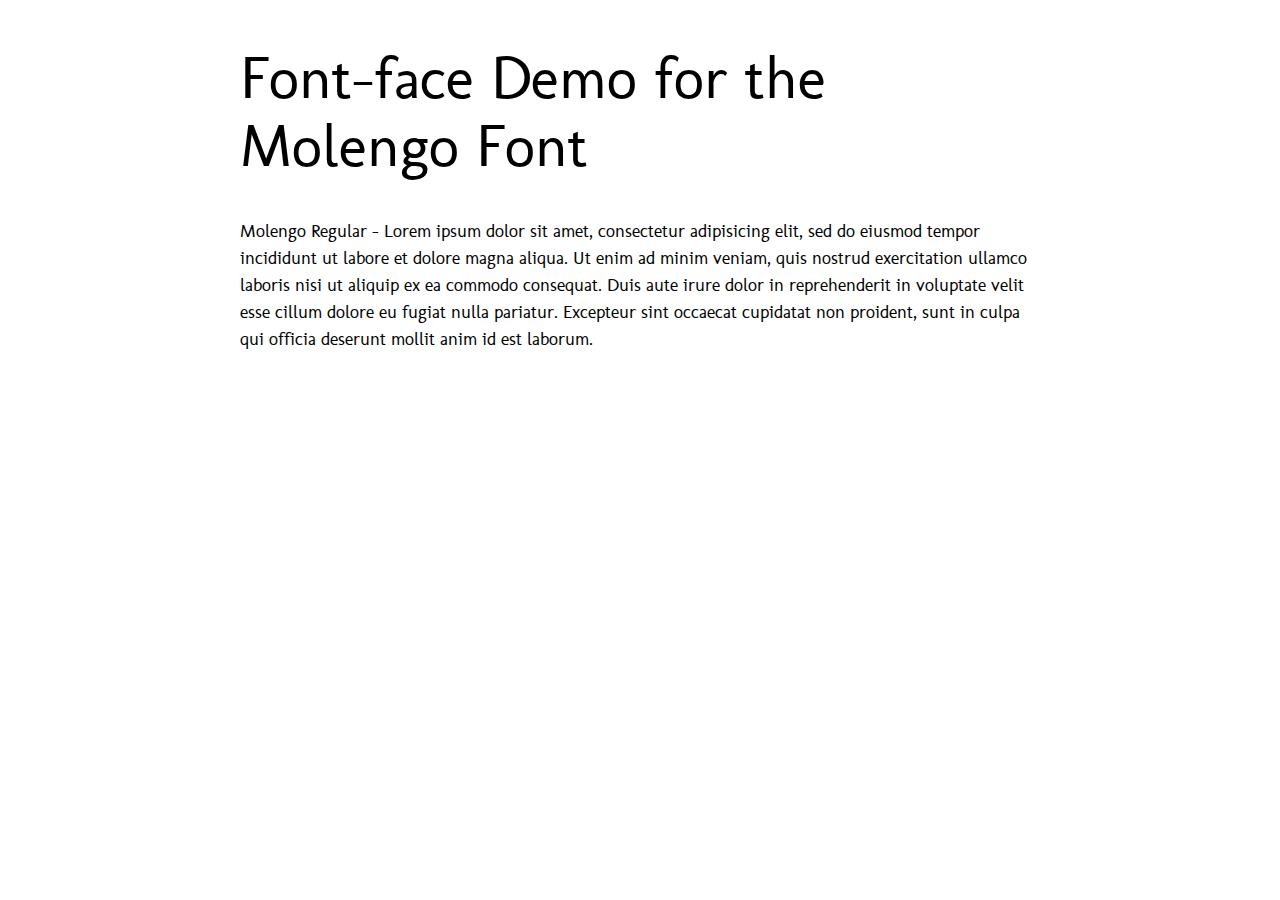
<file: fonts/Molengo/demo.html>
<!DOCTYPE html PUBLIC "-//W3C//DTD XHTML 1.0 Strict//EN"
	"http://www.w3.org/TR/xhtml1/DTD/xhtml1-strict.dtd">

<html xmlns="http://www.w3.org/1999/xhtml" xml:lang="en" lang="en">
<head>
	<meta http-equiv="Content-Type" content="text/html; charset=utf-8"/>

	<title>Font Face Demo</title>
	<link rel="stylesheet" href="stylesheet.css" type="text/css" charset="utf-8">
	<style type="text/css" media="screen">
		h1.fontface {font: 60px/68px 'MolengoRegular', Arial, sans-serif;letter-spacing: 0;}

		p.style1 {font: 18px/27px 'MolengoRegular', Arial, sans-serif;}
		
		#container {
			width: 800px;
			margin-left: auto;
			margin-right: auto;
		}
	</style>
</head>

<body>
	<div id="container">
		<h1 class="fontface">Font-face Demo for the Molengo Font</h1>
	
	 

	<p class="style1">Molengo Regular - Lorem ipsum dolor sit amet, consectetur adipisicing elit, sed do eiusmod tempor incididunt ut labore et dolore magna aliqua. Ut enim ad minim veniam, quis nostrud exercitation ullamco laboris nisi ut aliquip ex ea commodo consequat. Duis aute irure dolor in reprehenderit in voluptate velit esse cillum dolore eu fugiat nulla pariatur. Excepteur sint occaecat cupidatat non proident, sunt in culpa qui officia deserunt mollit anim id est laborum.</p>

		</div>
</body>
</html>
</file>
<file: fonts/Bergamo/stylesheet.css>
/* Generated by Font Squirrel (http://www.fontsquirrel.com) on November 14, 2010 12:04:08 AM America/New_York */



@font-face {
	font-family: 'BergamoStdRegular';
	src: url('BergamoStd-Regular-webfont.eot');
	src: local('☺'), url('BergamoStd-Regular-webfont.woff') format('woff'), url('BergamoStd-Regular-webfont.ttf') format('truetype'), url('BergamoStd-Regular-webfont.svg#webfontwfBzOZwD') format('svg');
	font-weight: normal;
	font-style: normal;
}

@font-face {
	font-family: 'BergamoStdItalic';
	src: url('BergamoStd-Italic-webfont.eot');
	src: local('☺'), url('BergamoStd-Italic-webfont.woff') format('woff'), url('BergamoStd-Italic-webfont.ttf') format('truetype'), url('BergamoStd-Italic-webfont.svg#webfontasFKcm25') format('svg');
	font-weight: normal;
	font-style: normal;
}

@font-face {
	font-family: 'BergamoStdBold';
	src: url('BergamoStd-Bold-webfont.eot');
	src: local('☺'), url('BergamoStd-Bold-webfont.woff') format('woff'), url('BergamoStd-Bold-webfont.ttf') format('truetype'), url('BergamoStd-Bold-webfont.svg#webfontisnbUZHC') format('svg');
	font-weight: normal;
	font-style: normal;
}

@font-face {
	font-family: 'BergamoStdBoldItalic';
	src: url('BergamoStd-BoldItalic-webfont.eot');
	src: local('☺'), url('BergamoStd-BoldItalic-webfont.woff') format('woff'), url('BergamoStd-BoldItalic-webfont.ttf') format('truetype'), url('BergamoStd-BoldItalic-webfont.svg#webfontoeOfVvtt') format('svg');
	font-weight: normal;
	font-style: normal;
}
</file>
<file: fonts/ChunkFive/stylesheet.css>
/* Generated by Font Squirrel (http://www.fontsquirrel.com) on November 13, 2010 11:33:52 PM America/New_York */



@font-face {
	font-family: 'ChunkFiveRegular';
	src: url('Chunkfive-webfont.eot');
	src: local('☺'), url('Chunkfive-webfont.woff') format('woff'), url('Chunkfive-webfont.ttf') format('truetype'), url('Chunkfive-webfont.svg#webfont4CzPTNtF') format('svg');
	font-weight: normal;
	font-style: normal;
}
</file>
<file: fonts/LeagueGothic/stylesheet.css>
/* Generated by Font Squirrel (http://www.fontsquirrel.com) on November 13, 2010 11:31:37 PM America/New_York */



@font-face {
	font-family: 'LeagueGothicRegular';
	src: url('League_Gothic-webfont.eot');
	src: local('☺'), url('League_Gothic-webfont.woff') format('woff'), url('League_Gothic-webfont.ttf') format('truetype'), url('League_Gothic-webfont.svg#webfontpm5EArBj') format('svg');
	font-weight: normal;
	font-style: normal;
}
</file>
<file: fonts/Mido/stylesheet.css>
/* Generated by Font Squirrel (http://www.fontsquirrel.com) on November 13, 2010 11:34:42 PM America/New_York */



@font-face {
	font-family: 'MidoMedium';
	src: url('Mido-webfont.eot');
	src: local('☺'), url('Mido-webfont.woff') format('woff'), url('Mido-webfont.ttf') format('truetype'), url('Mido-webfont.svg#webfontdeSVIj0D') format('svg');
	font-weight: normal;
	font-style: normal;
}
</file>
<file: fonts/Molengo/stylesheet.css>
/* Generated by Font Squirrel (http://www.fontsquirrel.com) on November 13, 2010 11:56:41 PM America/New_York */



@font-face {
	font-family: 'MolengoRegular';
	src: url('Molengo-Regular-webfont.eot');
	src: local('☺'), url('Molengo-Regular-webfont.woff') format('woff'), url('Molengo-Regular-webfont.ttf') format('truetype'), url('Molengo-Regular-webfont.svg#webfontI1mXyLY2') format('svg');
	font-weight: normal;
	font-style: normal;
}
</file>
